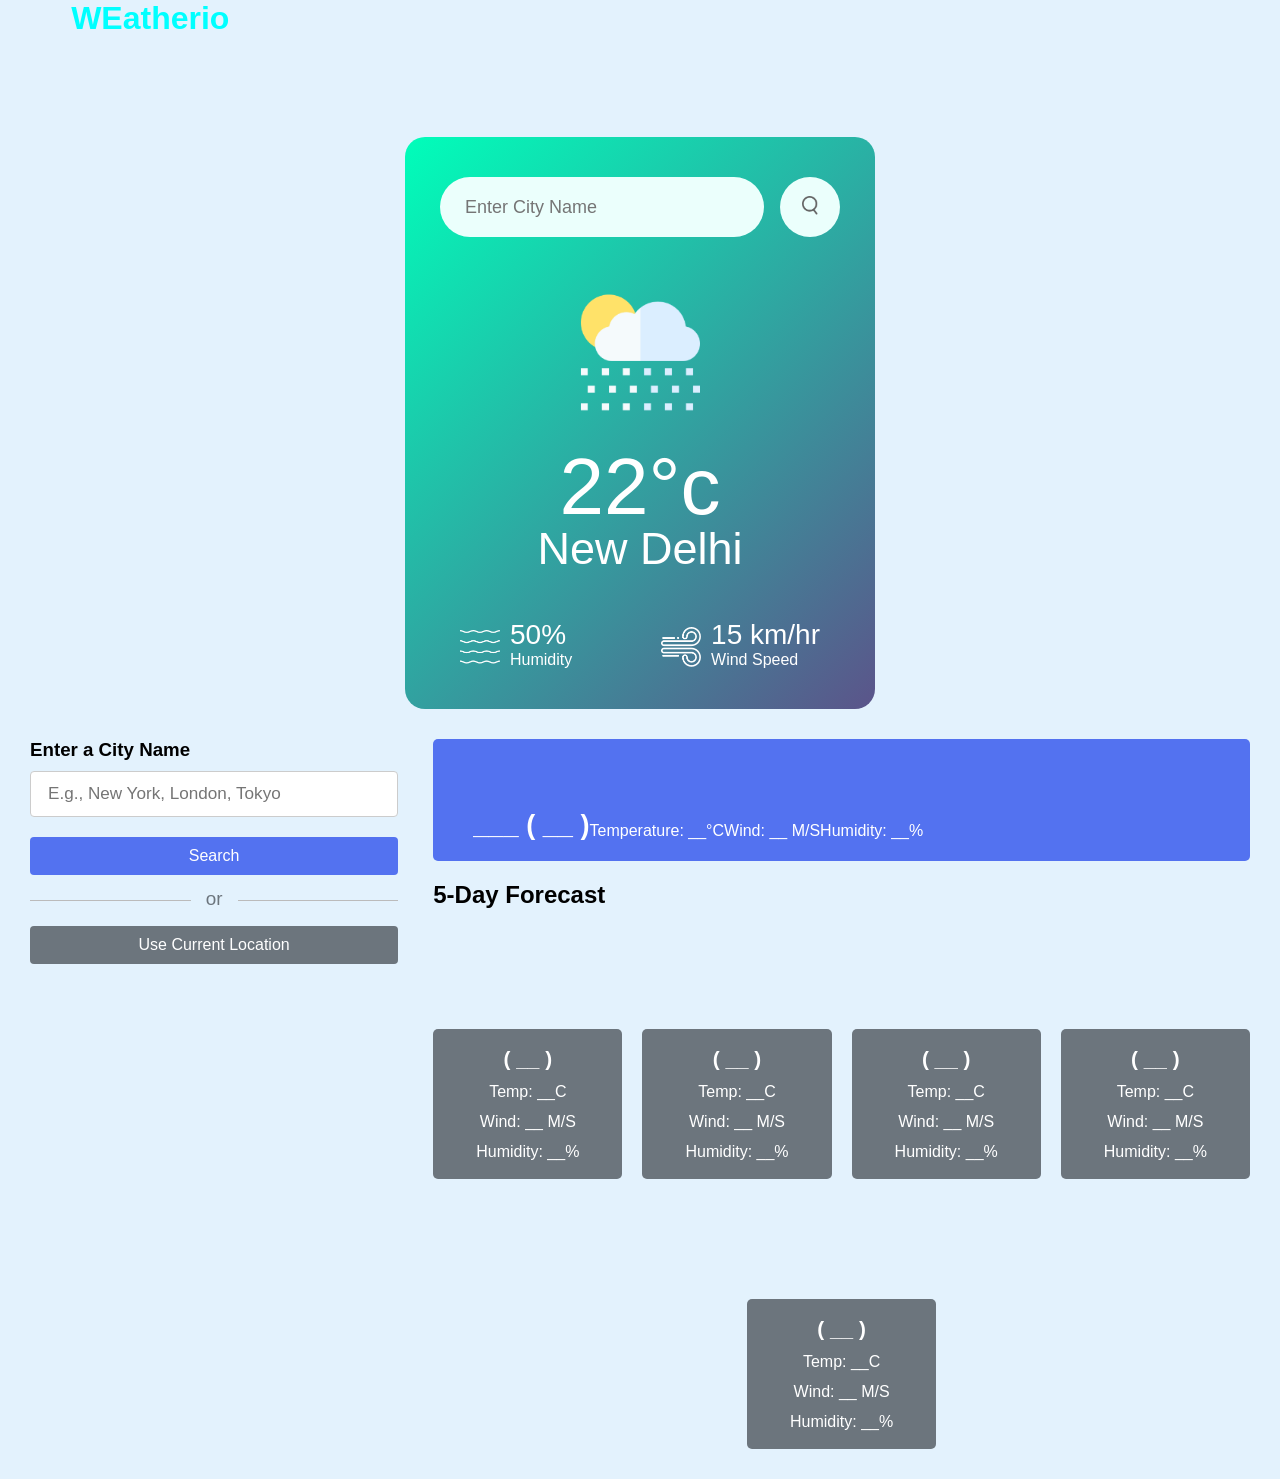
<file: index.html>
<!DOCTYPE html>
<!-- Coding By CodingNepal - www.codingnepalweb.com -->
<html lang="en">
  <head>
    <meta charset="utf-8">
    <title>Weather App Project JavaScript | CodingNepal</title>
    <link rel="stylesheet" href="style.css">
    <meta name="viewport" content="width=device-width, initial-scale=1.0">
    <script src="script.js" defer></script>
  </head>
  <body> 
    <h1 style="color:aqua ; text-shadow: 0cqmin;">&nbsp;&nbsp;&nbsp;&nbsp;&nbsp;&nbsp;&nbsp;&nbsp;WEatherio</h1>
    <div class="card">
        <div class="search">
            <input type="text" placeholder="Enter City Name" spellcheck="false">
            <button><img src="search.png"></button>
        </div>
        <div class="weather">
            <img src="rain.png" class="weather-icon">
            <h1 class="temp">22°c</h1>
            <h2 class="city">New Delhi</h2>
            <div class="details">
                <div class="col">
                    <img src="humidity.png">
                    <div>
                        <p class="humidity">50%</p>
                        <p>Humidity</p>
                    </div>
                </div>
                <div class="col">
                    <img src="wind.png">
                    <div>
                        <p class="wind">15 km/hr</p>
                        <p>Wind Speed</p>
                    </div>
                </div>
            </div>
        </div>
    </div>

    <div class="container">
      <div class="weather-input">
        <h3>Enter a City Name</h3>
        <input class="city-input" type="text" placeholder="E.g., New York, London, Tokyo">
        <button class="search-btn">Search</button>
        <div class="separator"></div>
        <button class="location-btn">Use Current Location</button>
      </div>
     
      <div class="weather-data">
        <div class="current-weather">
          <div class="details">
            <h2>___ ( __ )</h2>
            <h6>Temperature: __°C</h6>
            <h6>Wind: __ M/S</h6>
            <h6>Humidity: __%</h6>
          </div>
        </div>
        <div class="days-forecast">
          <h2>5-Day Forecast</h2>
          <ul class="weather-cards">
            <li class="card">
              <h3>( __ )</h3>
              <h6>Temp: __C</h6>
              <h6>Wind: __ M/S</h6>
              <h6>Humidity: __%</h6>
            </li>
            <li class="card">
              <h3>( __ )</h3>
              <h6>Temp: __C</h6>
              <h6>Wind: __ M/S</h6>
              <h6>Humidity: __%</h6>
            </li>
            <li class="card">
              <h3>( __ )</h3>
              <h6>Temp: __C</h6>
              <h6>Wind: __ M/S</h6>
              <h6>Humidity: __%</h6>
            </li>
            <li class="card">
              <h3>( __ )</h3>
              <h6>Temp: __C</h6>
              <h6>Wind: __ M/S</h6>
              <h6>Humidity: __%</h6>
            </li>
            <li class="card">
              <h3>( __ )</h3>
              <h6>Temp: __C</h6>
              <h6>Wind: __ M/S</h6>
              <h6>Humidity: __%</h6>
            </li>
          </ul>
        </div>
      </div>
    </div>
  
  </body>
</html>
</file>
<file: style.css>
@import url('https://fonts.googleapis.com/css2?family=Open+Sans:wght@400;500;600;700&display=swap');
* {
  margin: 0;
  padding: 0;
  box-sizing: border-box;
  font-family: 'Open Sans', sans-serif;
}
body {
  background: #E3F2FD;
}
/*h1 {
  background: #5372F0;
  font-size: 1.75rem;
  text-align: left;
  padding: 18px 0;
  color: #fff;
}*/
.container {
  display: flex;
  gap: 35px;
  padding: 30px;
}
.weather-input {
  width: 550px;
}
.weather-input input {
  height: 46px;
  width: 100%;
  outline: none;
  font-size: 1.07rem;
  padding: 0 17px;
  margin: 10px 0 20px 0;
  border-radius: 4px;
  border: 1px solid #ccc;
}
.weather-input input:focus {
  padding: 0 16px;
  border: 2px solid;
}
.weather-input .separator {
  height: 1px;
  width: 100%;
  margin: 25px 0;
  background: #BBBBBB;
  display: flex;
  align-items: center;
  justify-content: center;
}
.weather-input .separator::before{
  content: "or";
  color: #6C757D;
  font-size: 1.18rem;
  padding: 0 15px;
  margin-top: -4px;
  background: #E3F2FD;
}
.weather-input button {
  width: 100%;
  padding: 10px 0;
  cursor: pointer;
  outline: none;
  border: none;
  border-radius: 4px;
  font-size: 1rem;
  color: #fff;
  background: #5372F0;
  transition: 0.2s ease;
}
.weather-input .search-btn:hover {
  background: #2c52ed;
}
.weather-input .location-btn {
  background: #6C757D;
}
.weather-input .location-btn:hover {
  background: #5c636a;
}
.weather-data {
  width: 100%;
}
.weather-data .current-weather {
  color: #fff;
  background: #5372F0;
  border-radius: 5px;
  padding: 20px 70px 20px 20px;
  display: flex;
  justify-content: space-between;
}
.current-weather h2 {
  font-weight: 700;
  font-size: 1.7rem;
}
.weather-data h6 {
  margin-top: 12px;
  font-size: 1rem;
  font-weight: 500;
}
.current-weather .icon {
  text-align: center;
}
.current-weather .icon img {
  max-width: 120px;
  margin-top: -15px;
}
.current-weather .icon h6 {
  margin-top: -10px;
  text-transform: capitalize;
}
.days-forecast h2 {
  margin: 20px 0;
  font-size: 1.5rem;
}
.days-forecast .weather-cards {
  display: flex;
  gap: 20px;
}
.weather-cards .card {
  color: #fff;
  padding: 18px 16px;
  list-style: none;
  width: calc(100% / 5);
  background: #6C757D;
  border-radius: 5px;
}
.weather-cards .card h3 {
  font-size: 1.3rem;
  font-weight: 600;
}
.weather-cards .card img {
  max-width: 70px;
  margin: 5px 0 -12px 0;
}

@media (max-width: 1400px) {
  .weather-data .current-weather {
    padding: 20px;
  }
  .weather-cards {
    flex-wrap: wrap;
  }
  .weather-cards .card {
    width: calc(100% / 4 - 15px);
  }
}
@media (max-width: 1200px) {
  .weather-cards .card {
    width: calc(100% / 3 - 15px);
  }
}
@media (max-width: 950px) {
  .weather-input {
    width: 450px;
  }
  .weather-cards .card {
    width: calc(100% / 2 - 10px);
  }
}
@media (max-width: 750px) {
  h1 {
    font-size: 1.45rem;
    padding: 16px 0;
  }
  .container {
    flex-wrap: wrap;
    padding: 15px;
  }
  .weather-input {
    width: 100%;
  }
  .weather-data h2 {
    font-size: 1.35rem;
  }
}
*{
    margin:0;
    padding:0;
    font-family:'Poppins',sans-serif;
     box-sizing:border-box;
}
.card{
    width: 90%;
    max-width: 470px;
    background: linear-gradient(135deg,#00feba,#5b548a);
    color: #fff;
    margin: 100px auto 0;
    border-radius: 20px;
    padding: 40px 35px;
    text-align: center;
}
.search{
    width: 100%;
    display: flex;
    align-items: center;
    justify-content: space-between;
}
.search input{
    border: 0;
    outline: 0;
    background: #ebfffc;
    color: #555;
    padding: 10px 25px;
    height: 60px;
    border-radius: 30px;
    flex: 1;
    margin-right: 16px;
    font-size: 18px;
}
.search button{
    border: 0;
    outline: 0;
    background: #ebfffc;
    border-radius:50%;
    width: 60px;
    height: 60px;
    cursor: pointer;
}
.search button img{
    width: 16px;
}
.weather-icon{
    width: 170px;
    margin-top: 30px;
}
.weather h1{
    font-size: 80px;
    font-weight: 500;
}.weather h2{
    font-size: 45px;
    font-weight: 400;
    margin-top: -10px;
}.details{
    display: flex;
    align-items: center;
    justify-content: space-between;
    padding: 0 20px;
    margin-top: 50px;
}.col{
    display: flex;
    align-items: center;
    text-align: left;
}.col img{
    width: 40px;
    margin-right: 10px;
}.humidity,.wind{
    font-size: 28px;
    margin-top: -6px;
}
marquee{
    font-size: larger;

}
</file>
